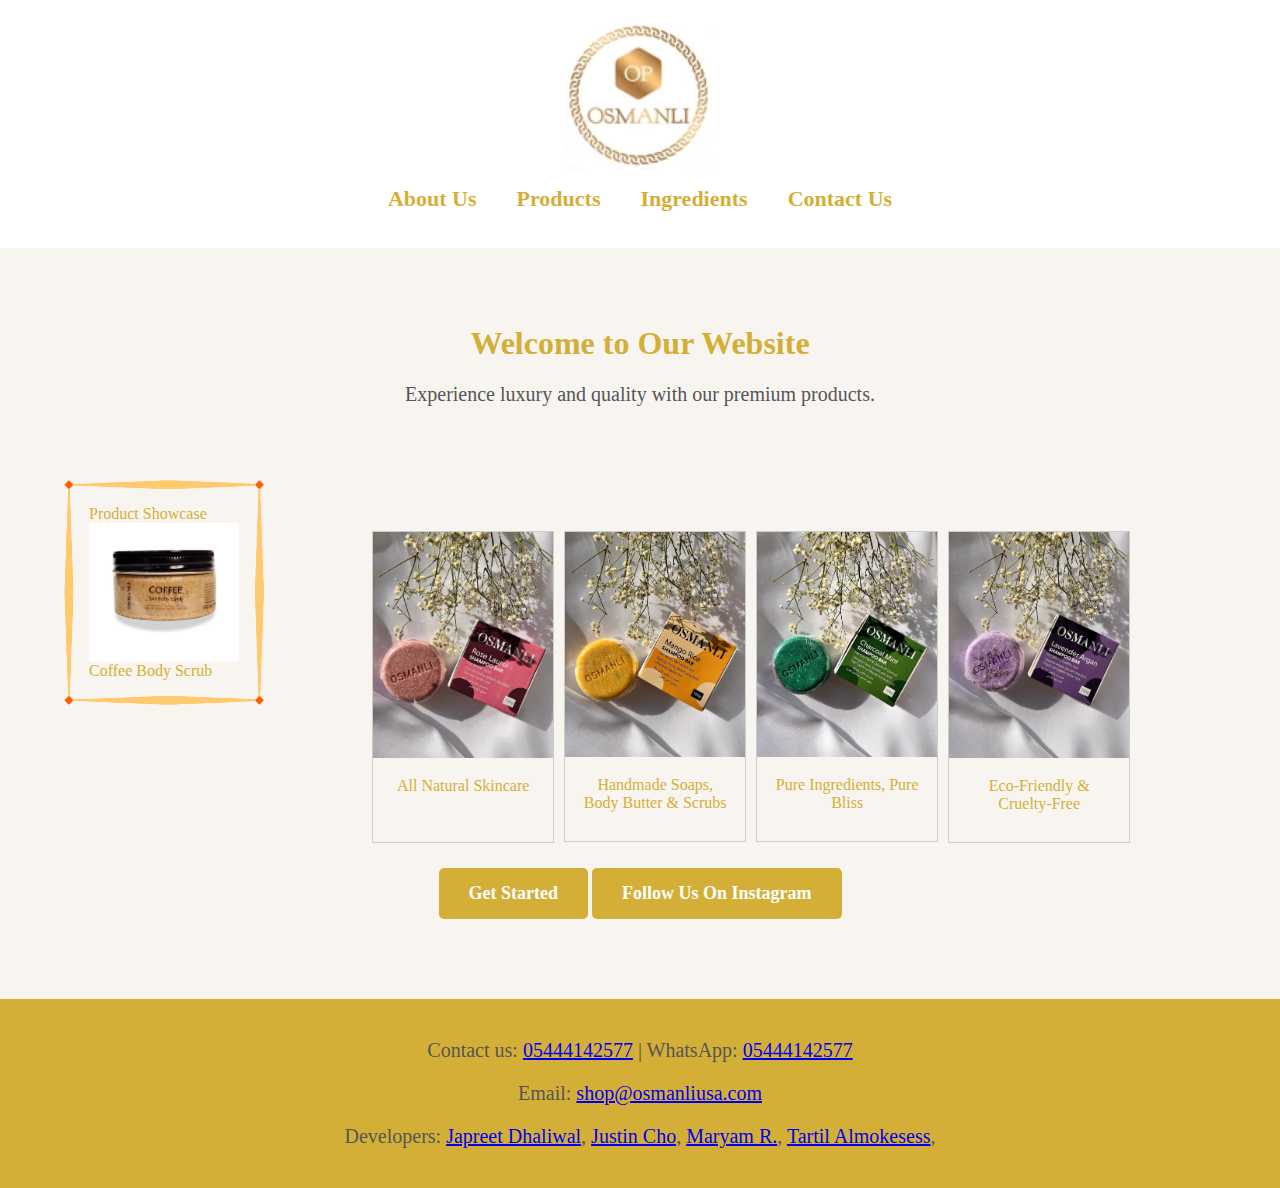
<file: index.html>
<!DOCTYPE html>
<html lang="en">
<head>
    <meta charset="UTF-8">
    <meta name="viewport" content="width=device-width, initial-scale=1.0">
    <title>Client Website</title>
    <script type="text/javascript" src="javascript.js"></script>
    <link rel="stylesheet" href="styles.css">
</head>
<body onload="insert()">
    <header>
        <img src="logo.avif" alt="Gold Logo" class="logo"> 
        <nav>
            <ul>
                <li><a href="about.html">About Us</a></li>
                <li><a href="products.html">Products</a></li>
                <li><a href="ingredients.html">Ingredients</a></li>
                <li><a href="contact.html">Contact Us</a></li>
            </ul>
        </nav>
    </header>

    <section id="home">
        <h1>Welcome to Our Website</h1>
        <p>Experience luxury and quality with our premium products.</p>
    </section>

    <section>
        <div class="gallery">
            <a> 
                <img src="showcase1.png" alt="img1" onclick="location.href = 'products.html';" width="300" height="300">
            </a>
            <div class="desc">All Natural Skincare</div>
        </div>
        <div class="gallery">
            <a> 
                <img src="showcase2.png" alt="img2" onclick="location.href = 'products.html';" width="300" height="300">
            </a>
            <div class="desc">Handmade Soaps, Body Butter & Scrubs</div>
        </div>
        <div class="gallery">
            <a> 
                <img src="showcase3.png" alt="img3" onclick="location.href = 'products.html';" width="300" height="300">
            </a>
            <div class="desc">Pure Ingredients, Pure Bliss</div>
        </div>
        <div class="gallery">
            <a> 
                <img src="showcase4.png" alt="img3" onclick="location.href = 'products.html';" width="300" height="300">
            </a>
            <div class="desc">Eco-Friendly & Cruelty-Free</div>
        </div>
    
        <div class="button-container">
            <a href="products.html" class="get-started-btn">Get Started</a>
            <a href="https://www.instagram.com/osmanli.usa?utm_source=ig_web_button_share_sheet&igsh=ZDNlZDc0MzIxNw==" class="get-started-btn">Follow Us On Instagram</a>
        </div>
    </section>    
    <div id="advertizement">
        <div class="titlerand">Product Showcase</div>
        <img src="showcase1.png" id="randomimg" class="logo">
        <div id="descrand">Pure Ingredients, Pure Bliss</div>
    </div>
    <footer>
        <p>Contact us: <a href="tel:05444142577">05444142577</a> | WhatsApp: <a href="https://wa.me/05444142577">05444142577</a></p>
        <p>Email: <a href="mailto:shop@osmanliusa.com">shop@osmanliusa.com</a></p>
        <p>Developers: 
            <a href="https://www.linkedin.com/in/japreetdhaliwal/" target="_blank">Japreet Dhaliwal</a>, 
            <a href="https://www.linkedin.com/in/justin-cho-aa4a64215?utm_source=share&utm_campaign=share_via&utm_content=profile&utm_medium=android_app" target="_blank">Justin Cho</a>, 
            <a href="https://www.linkedin.com/in/maryam-raaid-6a2540347/" target="_blank">Maryam R.</a>, 
            <a href="https://www.linkedin.com/in/tartil-almokesess/" target="_blank">Tartil Almokesess</a>,
        </p>
    </footer>
</body>
</html>
</file>
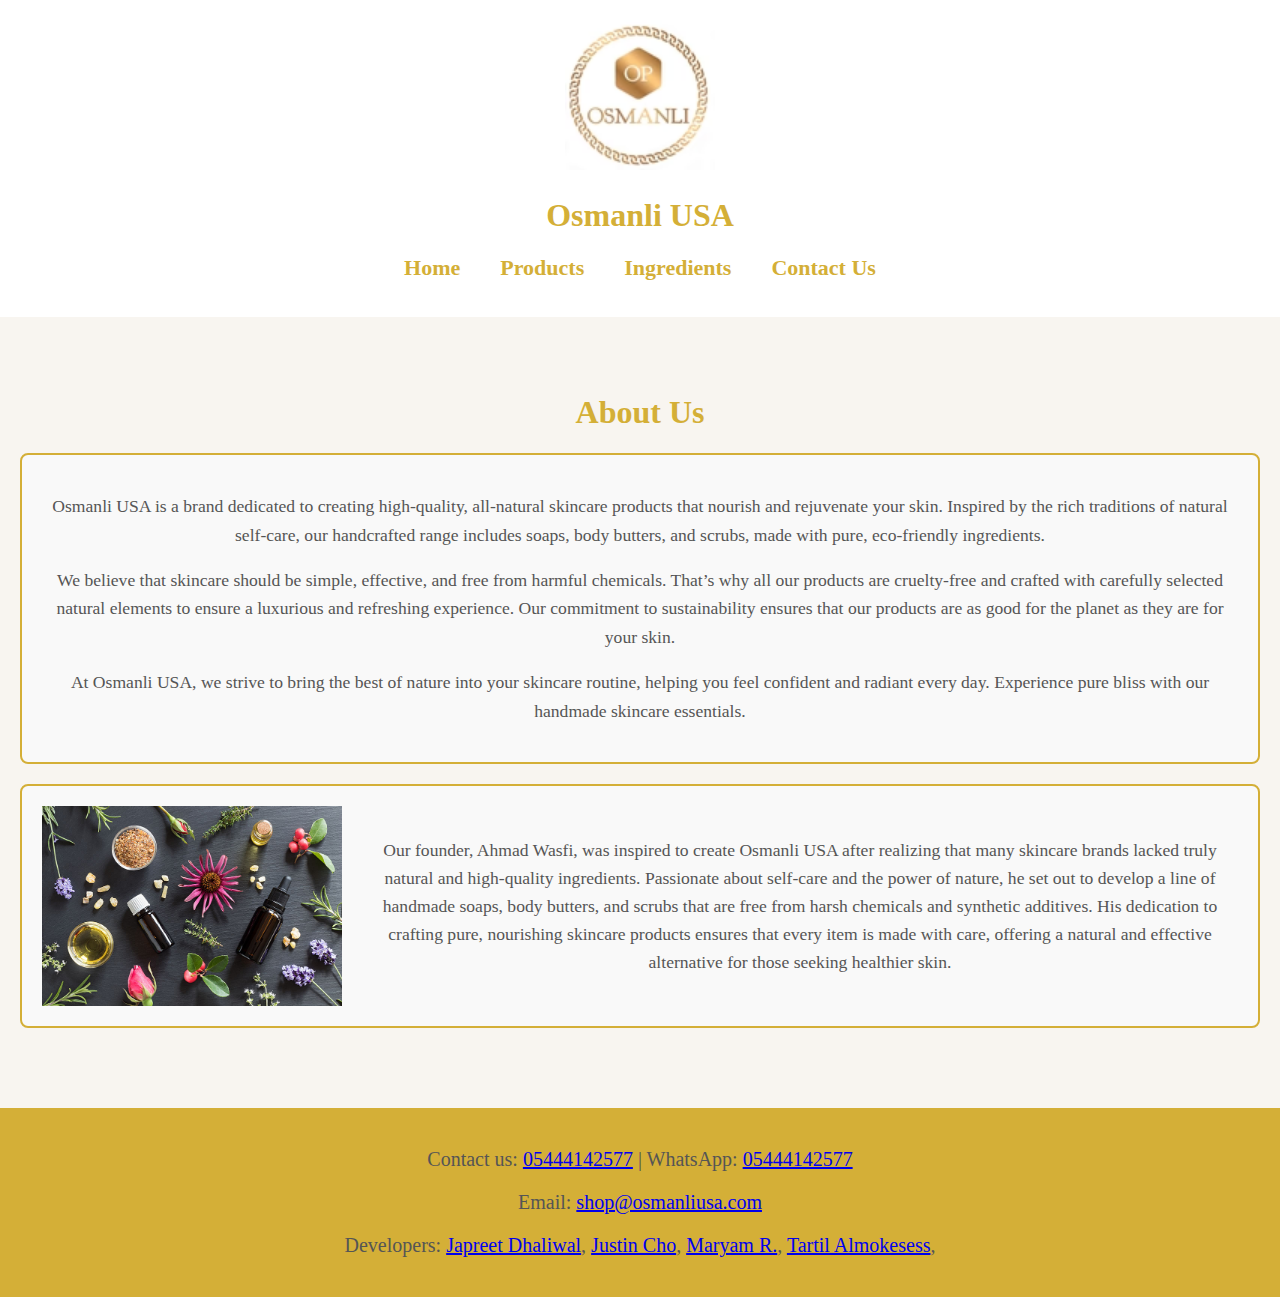
<file: about.html>
<!DOCTYPE html>
<html lang="en">
<head>
    <meta charset="UTF-8">
    <meta name="viewport" content="width=device-width, initial-scale=1.0">
    <title>About Us - Osmanli USA</title>
    <link rel="stylesheet" href="styles.css">
</head>
<body>
    <header>
        <div class="container">
            <div id="branding"> 
                <img src="logo.avif" alt="Gold Logo" class="logo">
                <h1>Osmanli USA</h1>
            </div>
            <nav>
                <ul>
                    <li><a href="index.html">Home</a></li>
                    <li><a href="products.html">Products</a></li>
                    <li><a href="ingredients.html">Ingredients</a></li>
                    <li><a href="contact.html">Contact Us</a></li>
                </ul>
            </nav>
        </div>
    </header>
    
    <section class="main-content container">
        <h1>About Us</h1>
        <div class="about-border">
            <p>Osmanli USA is a brand dedicated to creating high-quality, all-natural skincare products that nourish and rejuvenate your skin. Inspired by the rich traditions of natural self-care, our handcrafted range includes soaps, body butters, and scrubs, made with pure, eco-friendly ingredients.</p>
            <p>We believe that skincare should be simple, effective, and free from harmful chemicals. That’s why all our products are cruelty-free and crafted with carefully selected natural elements to ensure a luxurious and refreshing experience. Our commitment to sustainability ensures that our products are as good for the planet as they are for your skin.</p>
            <p>At Osmanli USA, we strive to bring the best of nature into your skincare routine, helping you feel confident and radiant every day. Experience pure bliss with our handmade skincare essentials.</p>
        </div>
        <div class="about-border">
            <img src="naturalskincare.jpg" alt="Natural Skincare" class="about-image">
            <p>Our founder, Ahmad Wasfi, was inspired to create Osmanli USA after realizing that many skincare brands lacked truly natural and high-quality ingredients. Passionate about self-care and the power of nature, he set out to develop a line of handmade soaps, body butters, and scrubs that are free from harsh chemicals and synthetic additives. His dedication to crafting pure, nourishing skincare products ensures that every item is made with care, offering a natural and effective alternative for those seeking healthier skin.</p>
        </div>
    </section>

    <footer>
        <p>Contact us: <a href="tel:05444142577">05444142577</a> | WhatsApp: <a href="https://wa.me/05444142577">05444142577</a></p>
        <p>Email: <a href="mailto:shop@osmanliusa.com">shop@osmanliusa.com</a></p>
        <p>Developers: 
            <a href="https://www.linkedin.com/in/japreetdhaliwal/" target="_blank">Japreet Dhaliwal</a>, 
            <a href="https://www.linkedin.com/in/justin-cho-aa4a64215?utm_source=share&utm_campaign=share_via&utm_content=profile&utm_medium=android_app" target="_blank">Justin Cho</a>, 
            <a href="https://www.linkedin.com/in/maryam-raaid-6a2540347/" target="_blank">Maryam R.</a>, 
            <a href="https://www.linkedin.com/in/tartil-almokesess/" target="_blank">Tartil Almokesess</a>,
        </p>
    </footer>
</body>
</html>
</file>
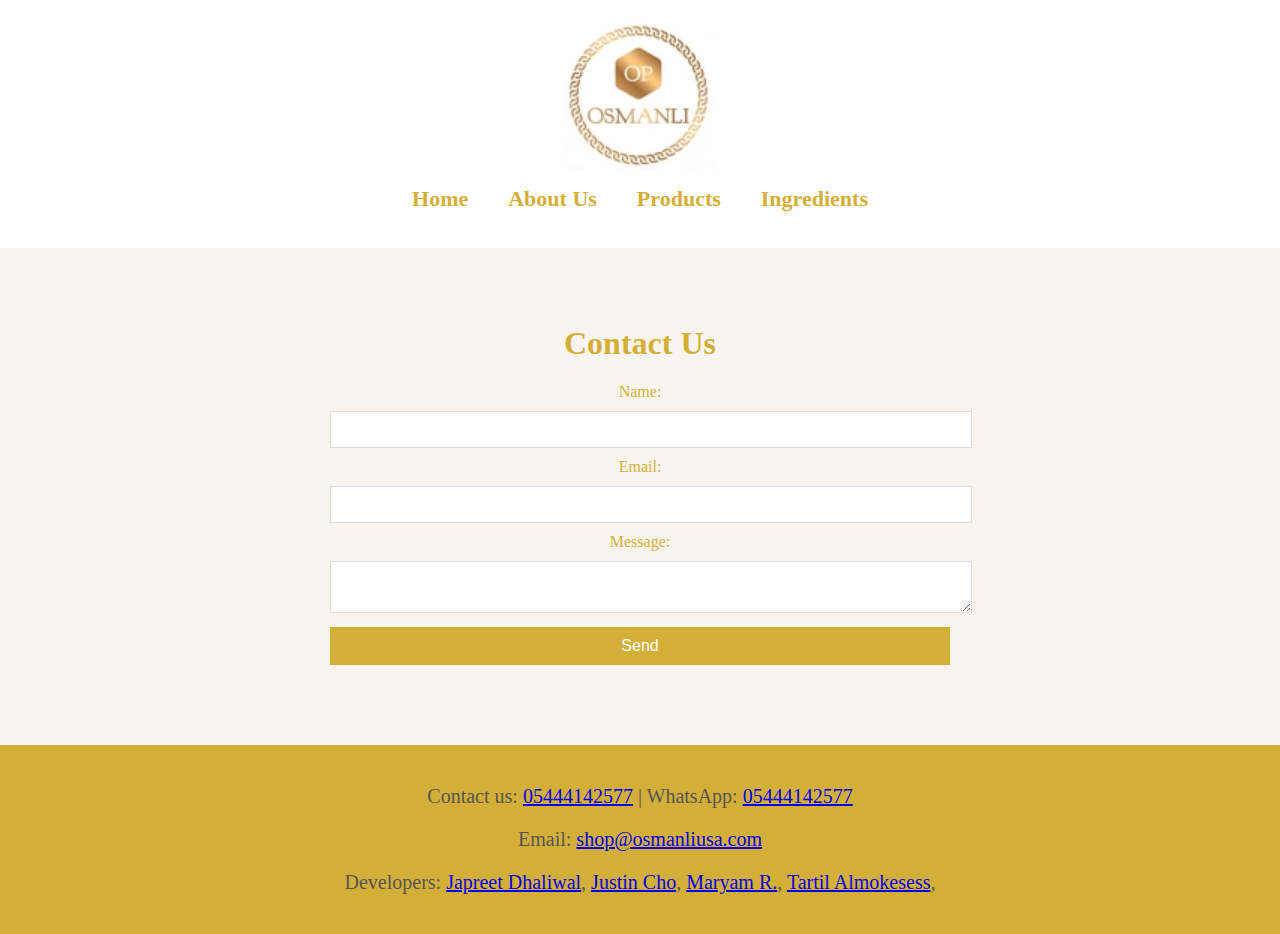
<file: contact.html>
<!DOCTYPE html>
<html lang="en">
<head>
    <meta charset="UTF-8">
    <meta name="viewport" content="width=device-width, initial-scale=1.0">
    <title>Contact</title>
    <link rel="stylesheet" href="styles.css">
</head>
<body>
    <header>
        <img src="logo.avif" alt="Gold Logo" class="logo">
        <nav>
            <ul>
                <li><a href="index.html">Home</a></li>
                <li><a href="about.html">About Us</a></li> 
                <li><a href="products.html">Products</a></li>
                <li><a href="ingredients.html">Ingredients</a></li>
            </ul>
        </nav>
    </header>
    
    <section id="contact">
        <h1>Contact Us</h1>
       <form
          action="https://formspree.io/f/mjkybkrl"
          method="POST">
        <label>
            Name:
            <input type="text" name="name">
      </label>
      <label>
        Email:
        <input type="email" name="email">
      </label>
      <label>
    Message:
    <textarea name="message"></textarea>
  </label>
  <button type="submit">Send</button>
</form>
        <div id="response-message"></div>
    </section>

    <footer>
        <p>Contact us: <a href="tel:05444142577">05444142577</a> | WhatsApp: <a href="https://wa.me/05444142577">05444142577</a></p>
        <p>Email: <a href="mailto:shop@osmanliusa.com">shop@osmanliusa.com</a></p>
        <p>Developers: 
            <a href="https://www.linkedin.com/in/japreetdhaliwal/" target="_blank">Japreet Dhaliwal</a>, 
            <a href="https://www.linkedin.com/in/justin-cho-aa4a64215?utm_source=share&utm_campaign=share_via&utm_content=profile&utm_medium=android_app" target="_blank">Justin Cho</a>, 
            <a href="https://www.linkedin.com/in/maryam-raaid-6a2540347/" target="_blank">Maryam R.</a>, 
            <a href="https://www.linkedin.com/in/tartil-almokesess/" target="_blank">Tartil Almokesess</a>,       
        </p>
    </footer>

</body>
</html>
</file>
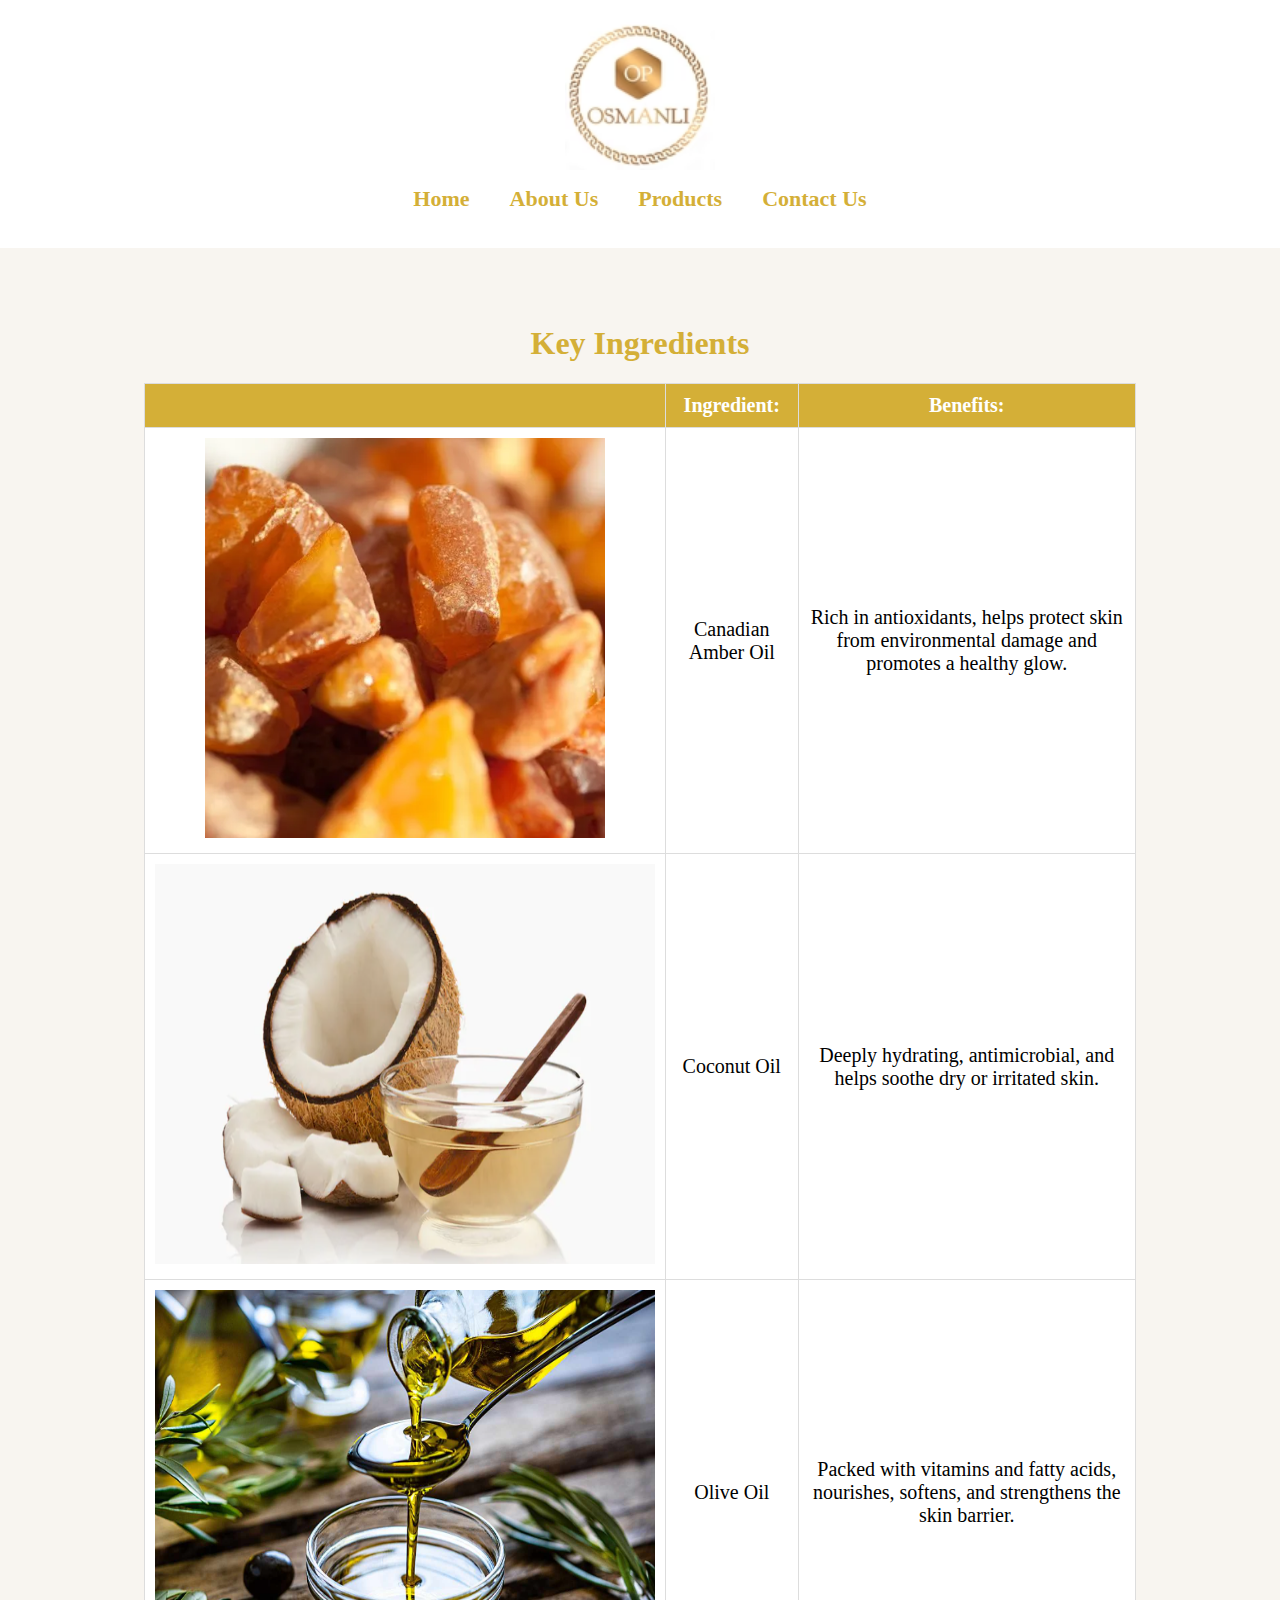
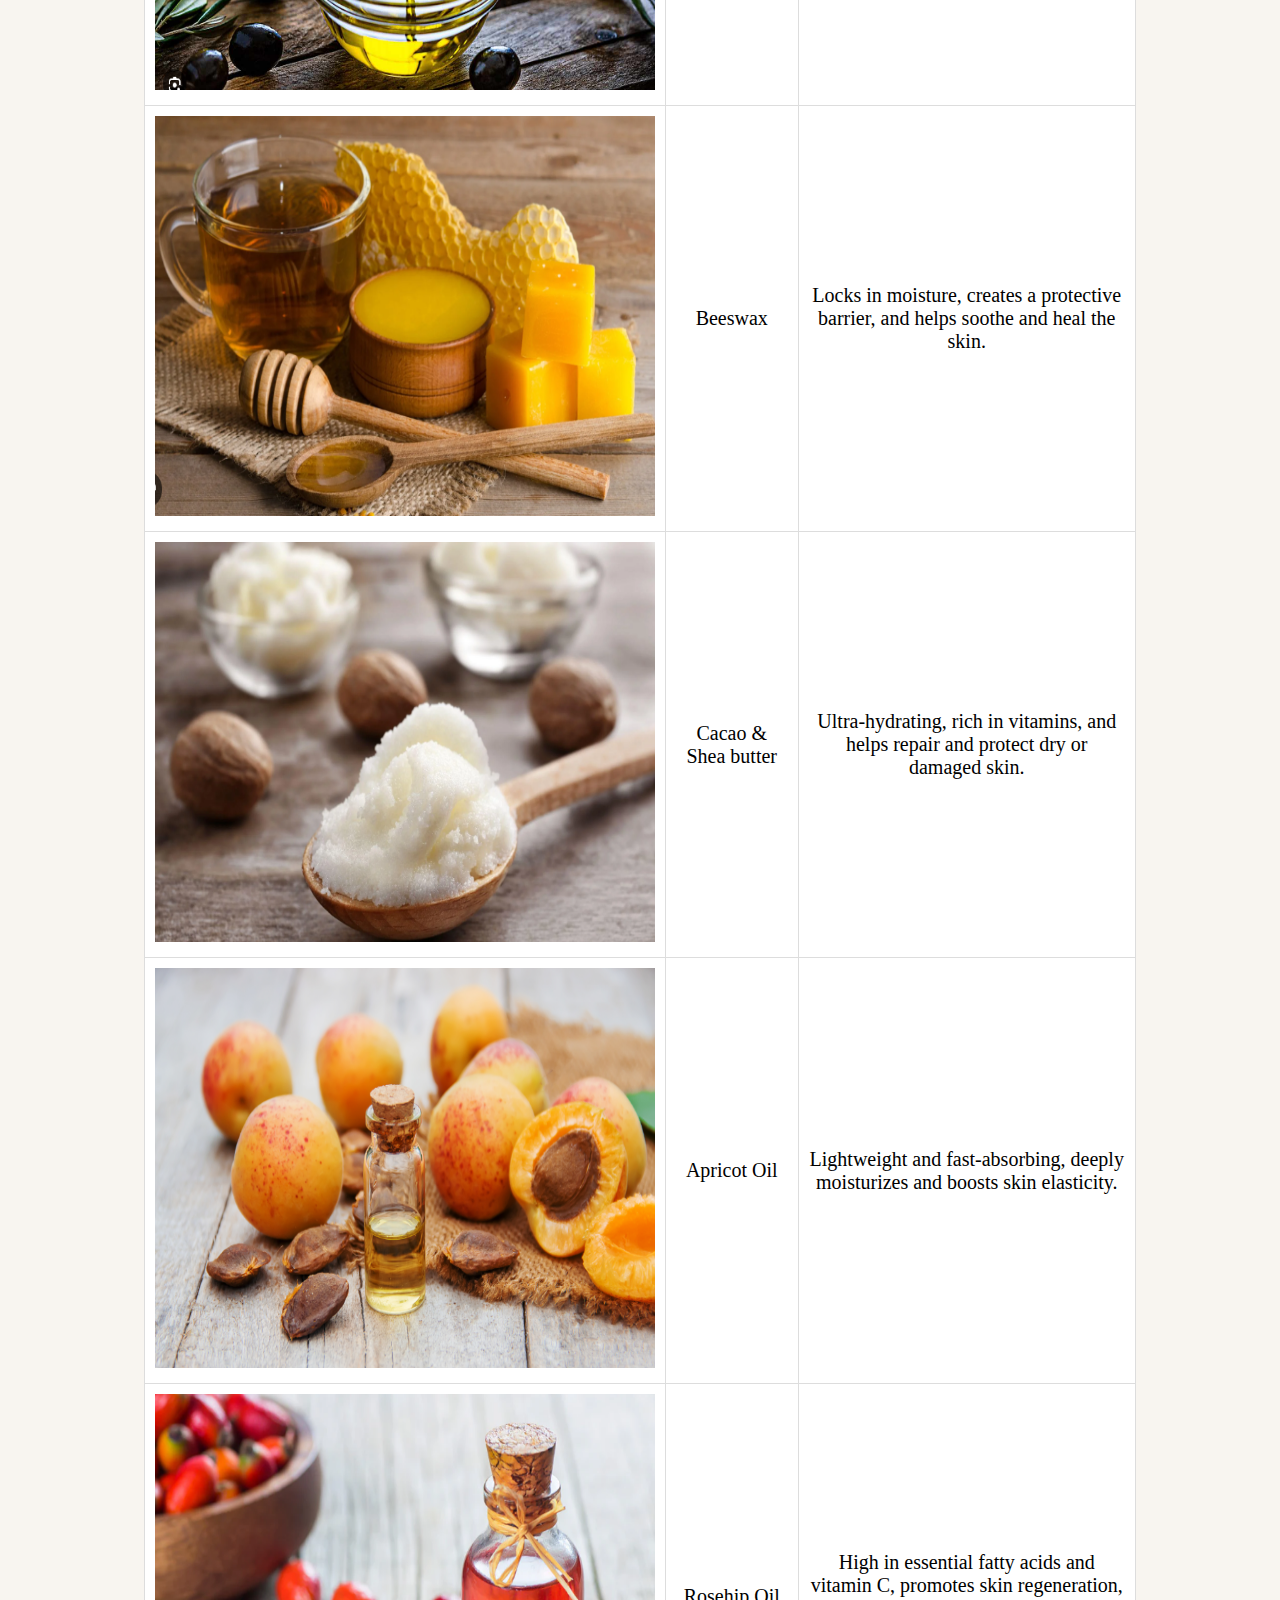
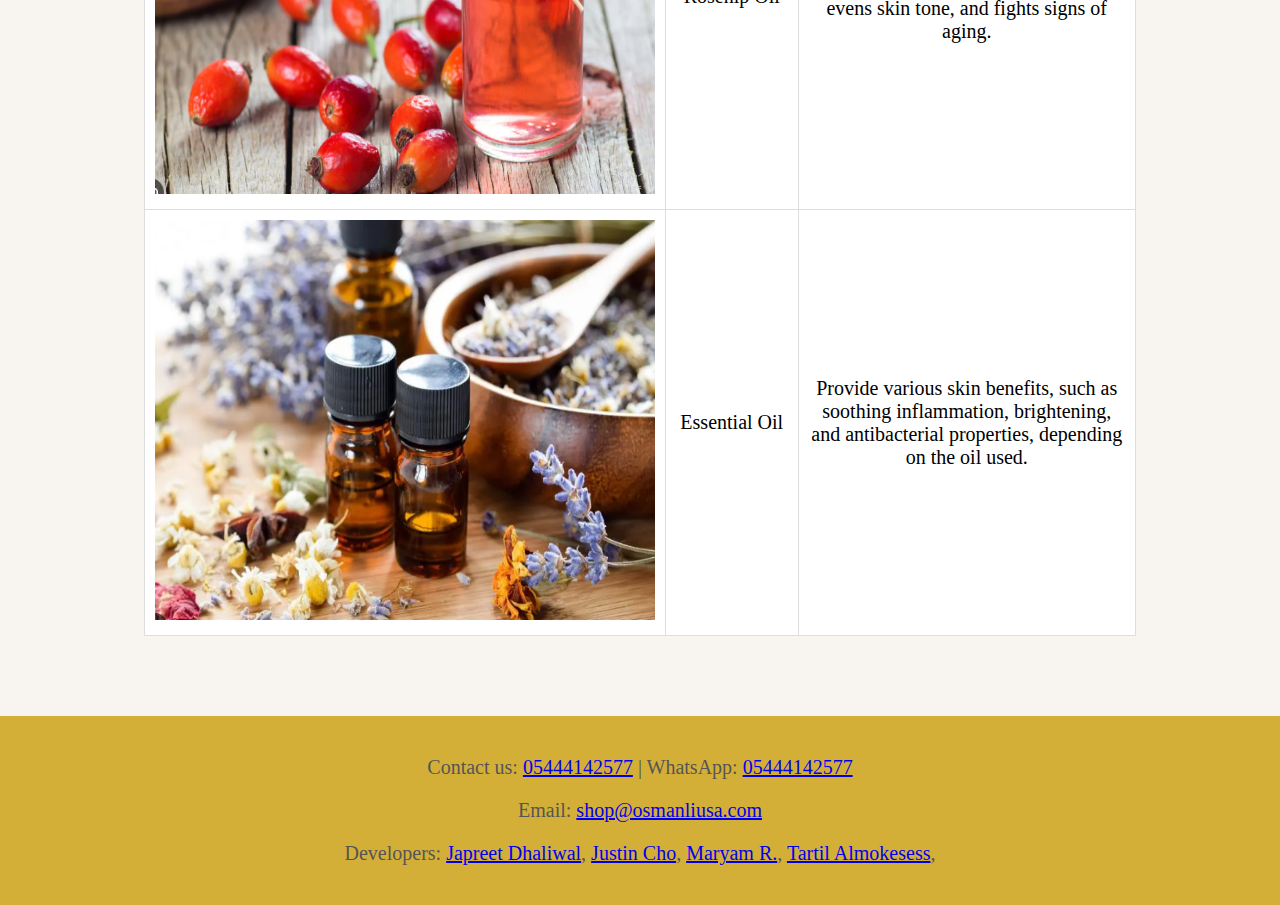
<file: ingredients.html>
<!DOCTYPE html>
<html lang="en">
<head>
    <meta charset="UTF-8">
    <meta name="viewport" content="width=device-width, initial-scale=1.0">
    <title>Ingredients</title>
    <link rel="stylesheet" href="styles.css">
</head>
<body>
    <header>
        <img src="logo.avif" alt="Gold Logo" class="logo">
        <nav>
            <ul>
                <li><a href="index.html">Home</a></li>
                <li><a href="about.html">About Us</a></li>
                <li><a href="products.html">Products</a></li> 
                <li><a href="contact.html">Contact Us</a></li>
            </ul>
        </nav>
    </header>
    
    <section id="ingredients">
        <h1> Key Ingredients</h1>
        <table>
            <caption></caption>
            <tr>
                <th> </th>
                <th>Ingredient:</th>
                <th>Benefits:</th>
            </tr>
            <tr>
                <td><img src="canadianamberoil.png" alt="canadian amber oil" width="400" height="400"></td>
                <td>Canadian Amber Oil</td>
                <td> Rich in antioxidants, helps protect skin from environmental damage and promotes a healthy glow.</td>
            </tr>
            <tr>
                <td><img src="coconutoil.png" alt="coconut oil" width="500" height="400"></td>
                <td>Coconut Oil</td>
                <td>Deeply hydrating, antimicrobial, and helps soothe dry or irritated skin.</td>
            </tr>
            <tr>
                <td><img src="oliveoil.png" alt="olive oil" width="500" height="400"></td>
                <td>Olive Oil</td>
                <td>Packed with vitamins and fatty acids, nourishes, softens, and strengthens the skin barrier.</td>
            </tr>
            <tr>
                <td><img src="beeswax.png" alt="beeswax" width="500" height="400"></td>
                <td>Beeswax</td>
                <td>Locks in moisture, creates a protective barrier, and helps soothe and heal the skin.</td>
            </tr>
            <tr>
                <td><img src="sheabutter.png" alt="shea butter" width="500" height="400"></td>
                <td>Cacao & Shea butter</td>
                <td>Ultra-hydrating, rich in vitamins, and helps repair and protect dry or damaged skin.</td>
            </tr>
            <tr>
                <td><img src="apricotoil.png" alt="apricot oil" width="500" height="400"></td>
                <td>Apricot Oil</td>
                <td>Lightweight and fast-absorbing, deeply moisturizes and boosts skin elasticity.</td>
            </tr>
            <tr>
                <td><img src="rosehipoil.png" alt="rosehip oil" width="500" height="400"></td>
                <td>Rosehip Oil</td>
                <td>High in essential fatty acids and vitamin C, promotes skin regeneration, evens skin tone, and fights signs of aging.</td>
            </tr>
            <tr>
                <td><img src="essentialoils.png" alt="essential oils" width="500" height="400"></td>
                <td>Essential Oil</td>
                <td>Provide various skin benefits, such as soothing inflammation, brightening, and antibacterial properties, depending on the oil used.</td>
            </tr>
        </table>
    </section>

    <footer>
        <p>Contact us: <a href="tel:05444142577">05444142577</a> | WhatsApp: <a href="https://wa.me/05444142577">05444142577</a></p>
        <p>Email: <a href="mailto:shop@osmanliusa.com">shop@osmanliusa.com</a></p>
        <p>Developers: 
            <a href="https://www.linkedin.com/in/japreetdhaliwal/" target="_blank">Japreet Dhaliwal</a>, 
            <a href="https://www.linkedin.com/in/justin-cho-aa4a64215?utm_source=share&utm_campaign=share_via&utm_content=profile&utm_medium=android_app" target="_blank">Justin Cho</a>, 
            <a href="https://www.linkedin.com/in/maryam-raaid-6a2540347/" target="_blank">Maryam R.</a>, 
            <a href="https://www.linkedin.com/in/tartil-almokesess/" target="_blank">Tartil Almokesess</a>,
        </p>
    </footer>
</body>
</html>
</file>
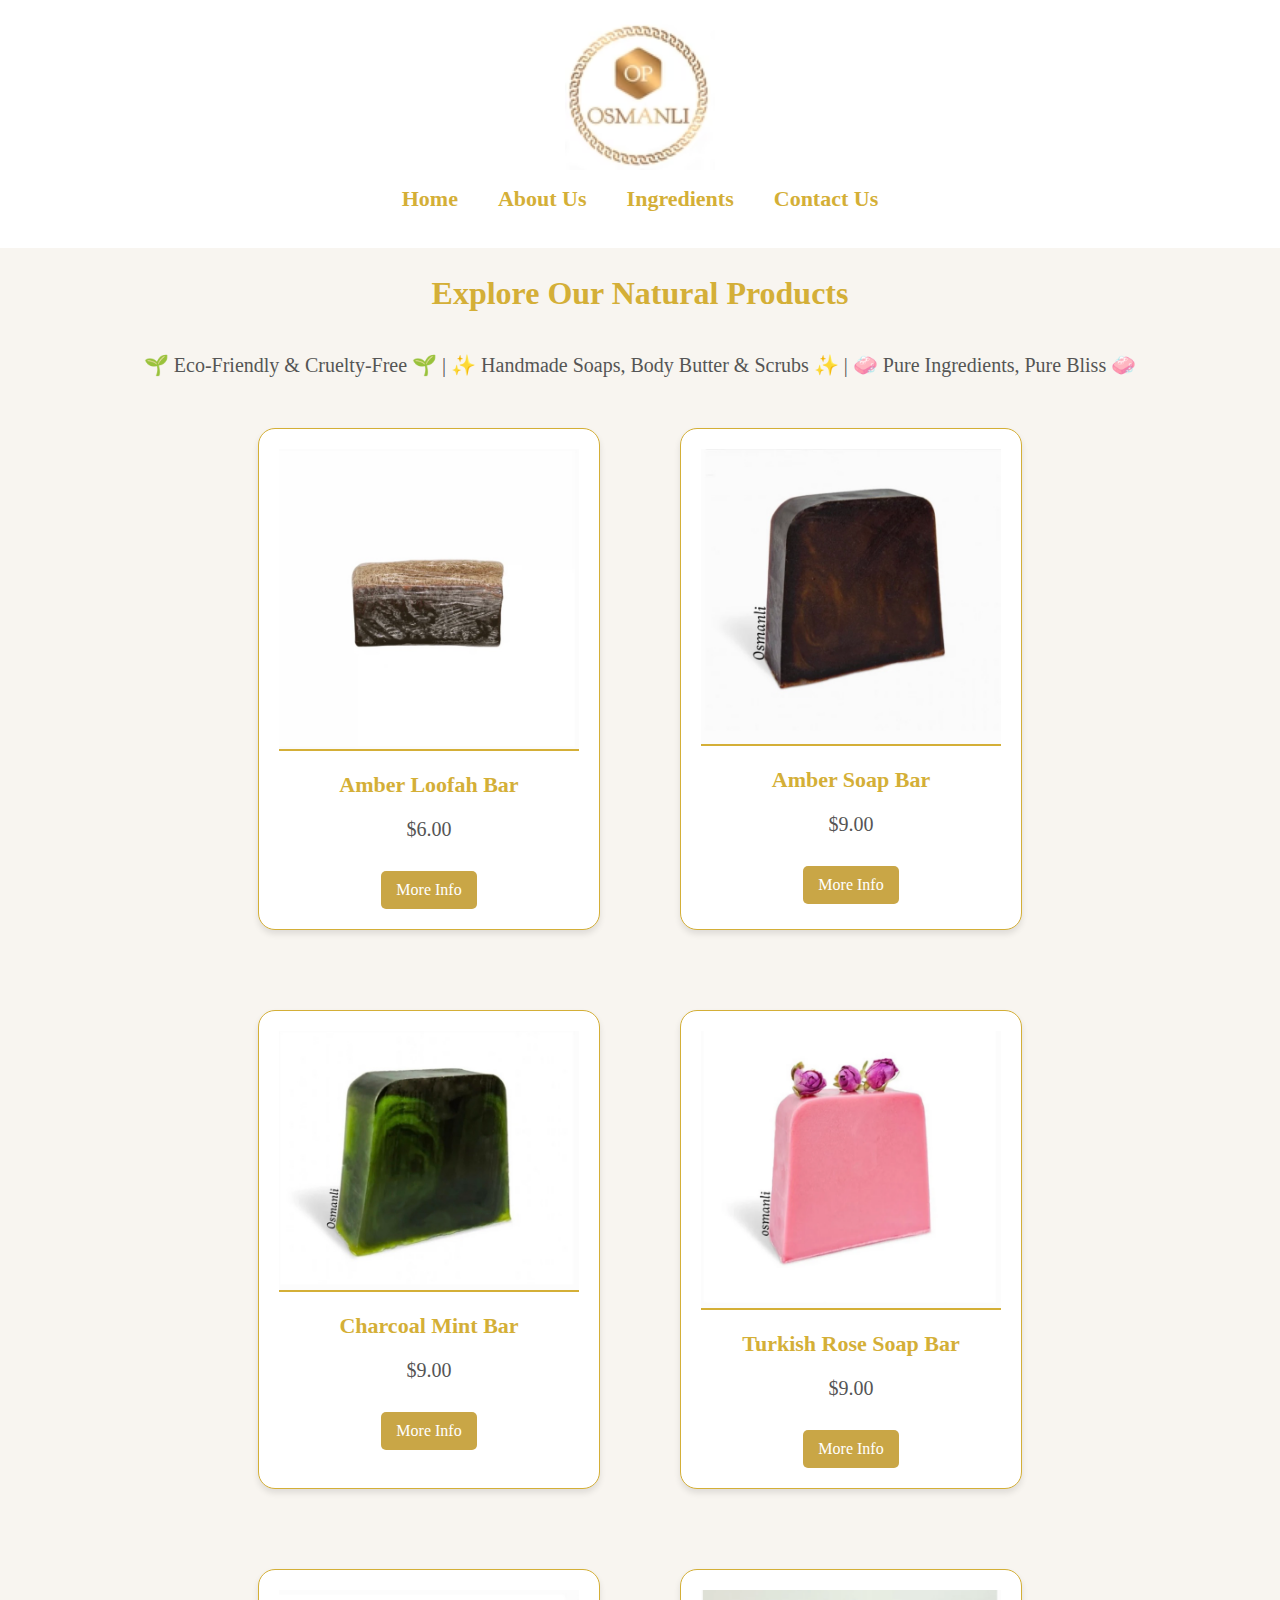
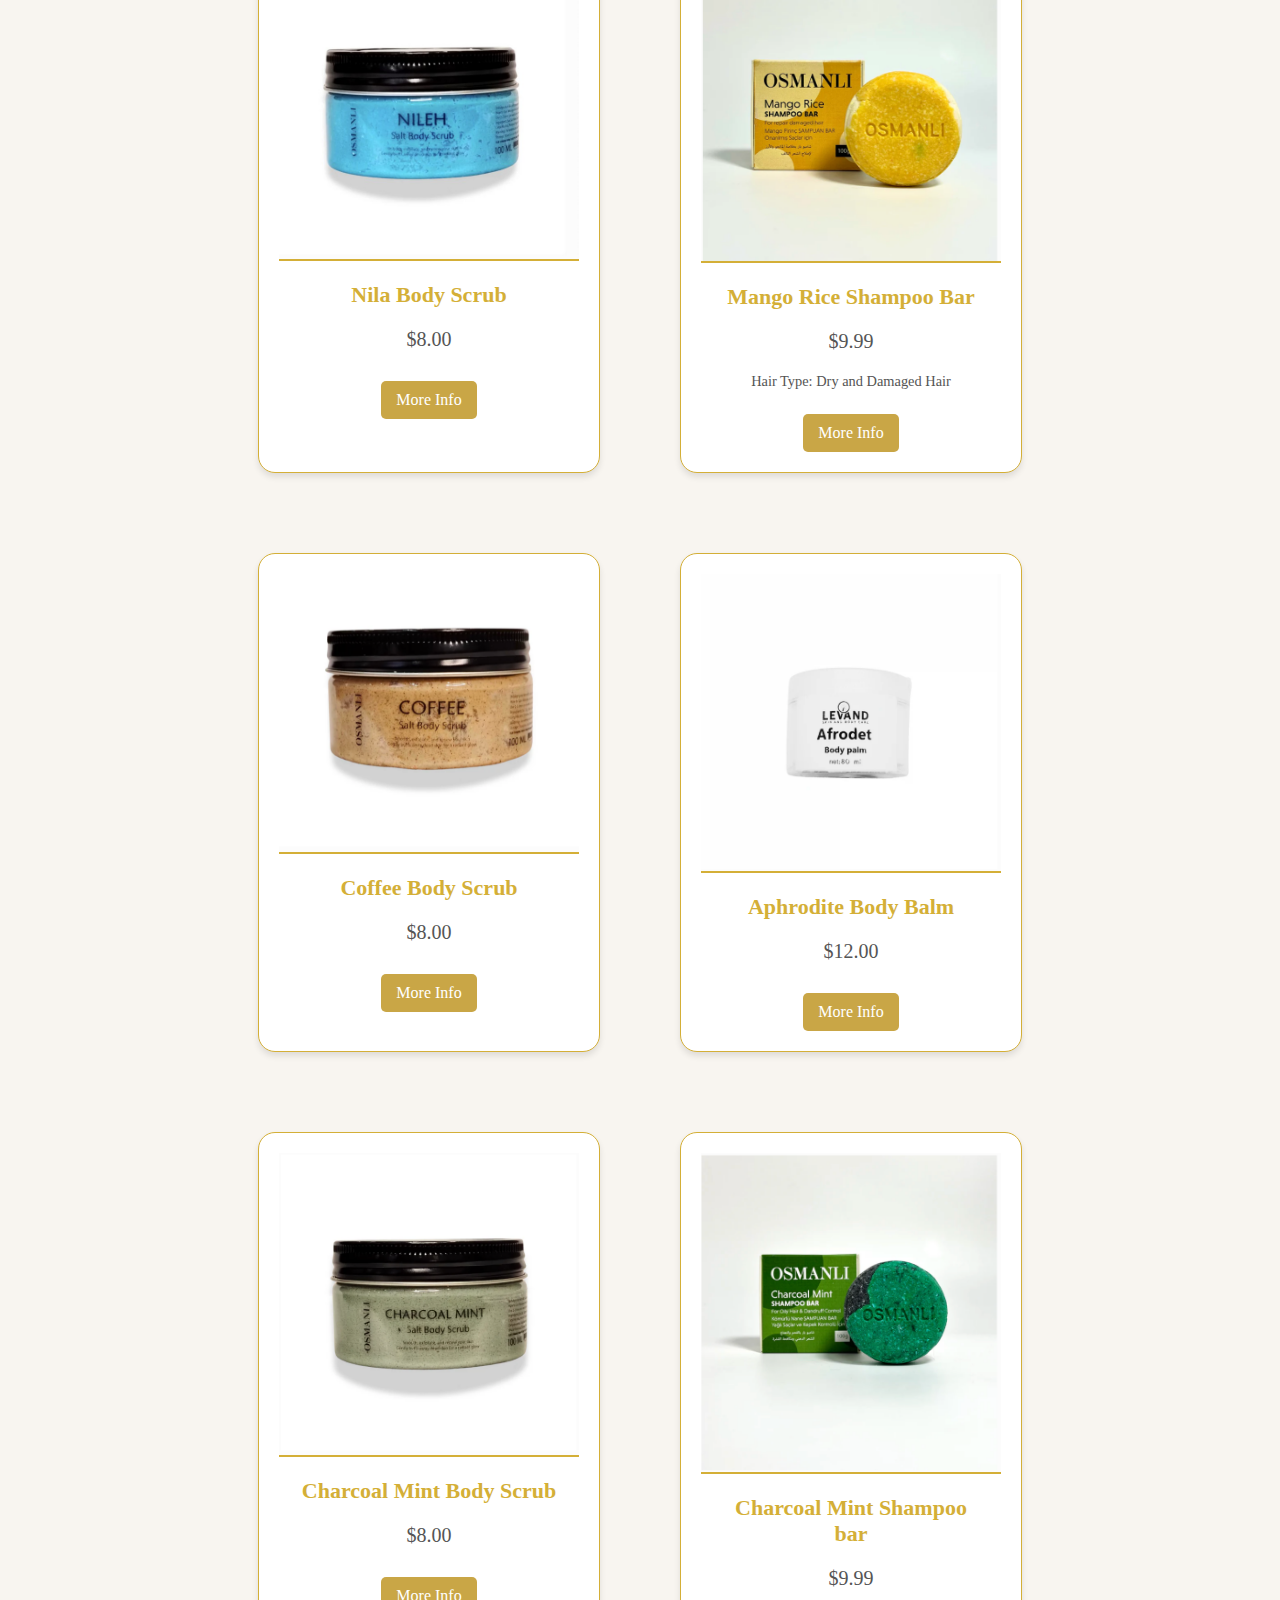
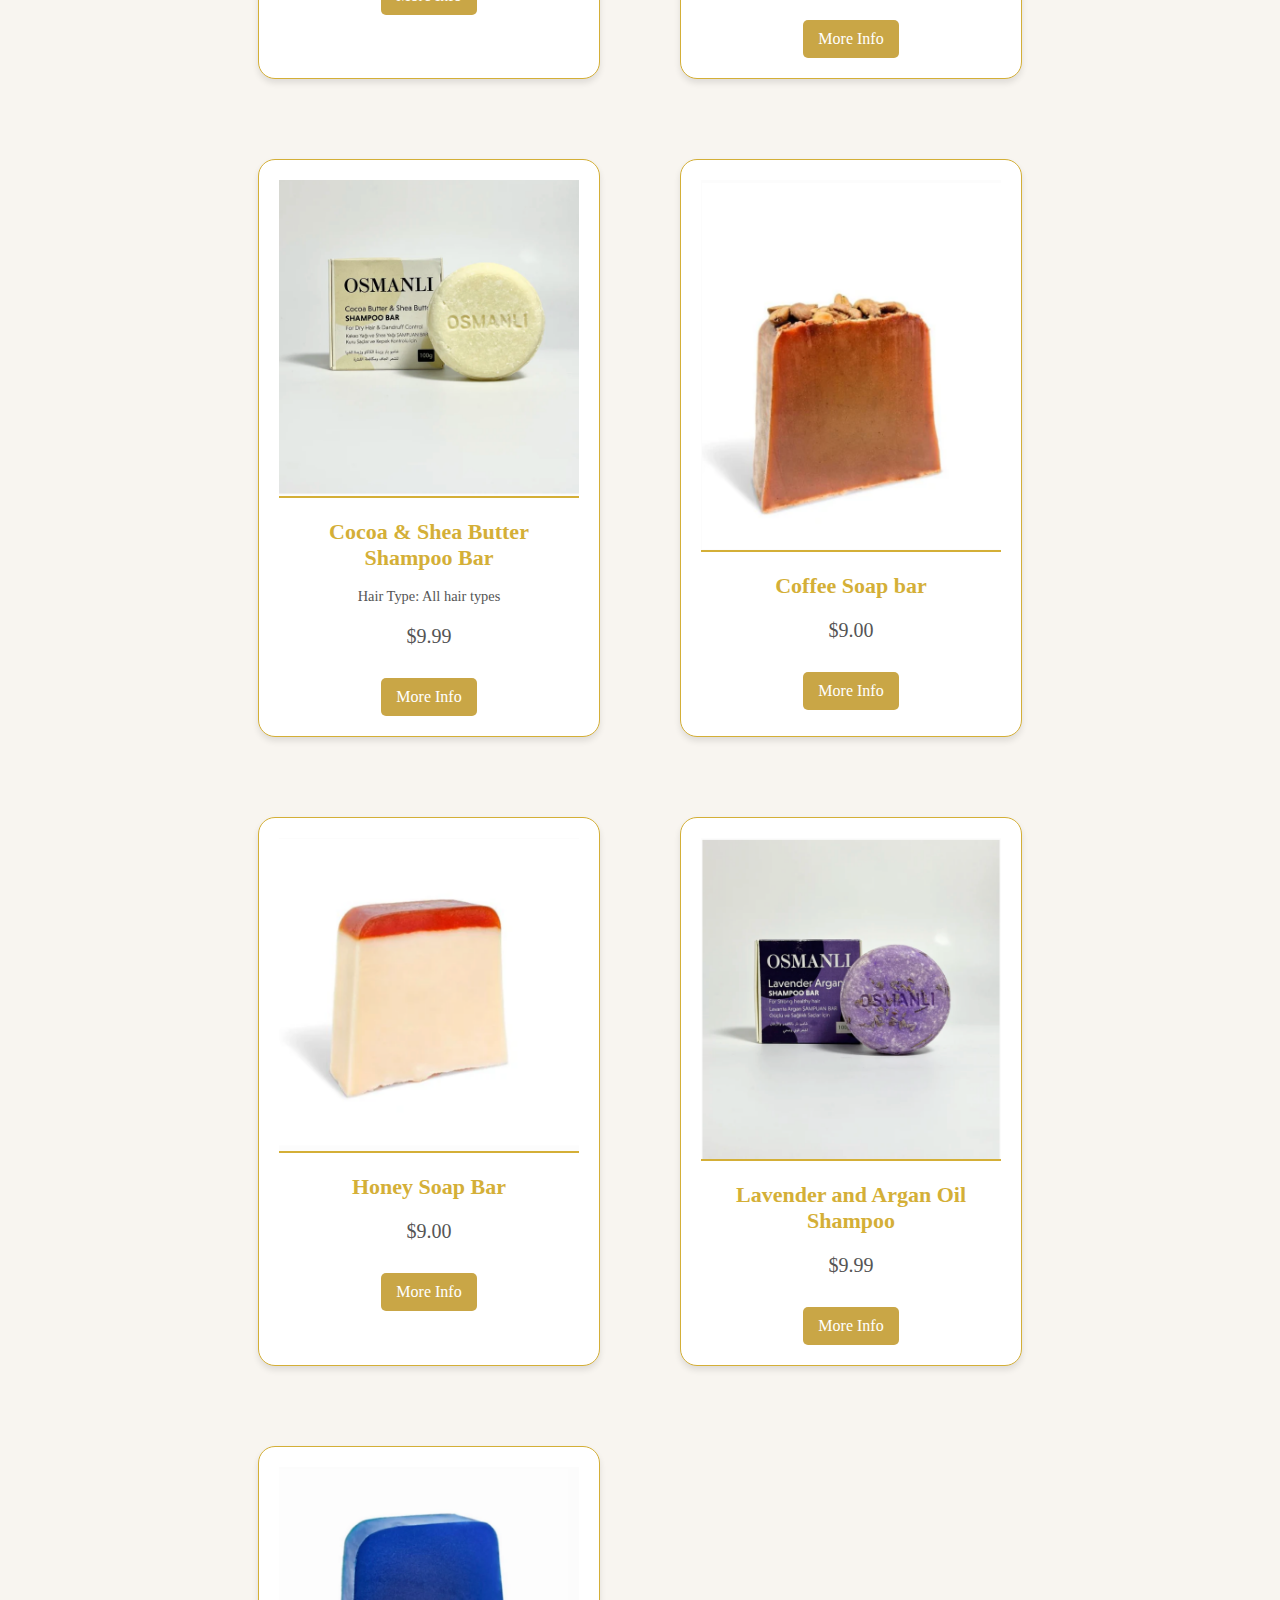
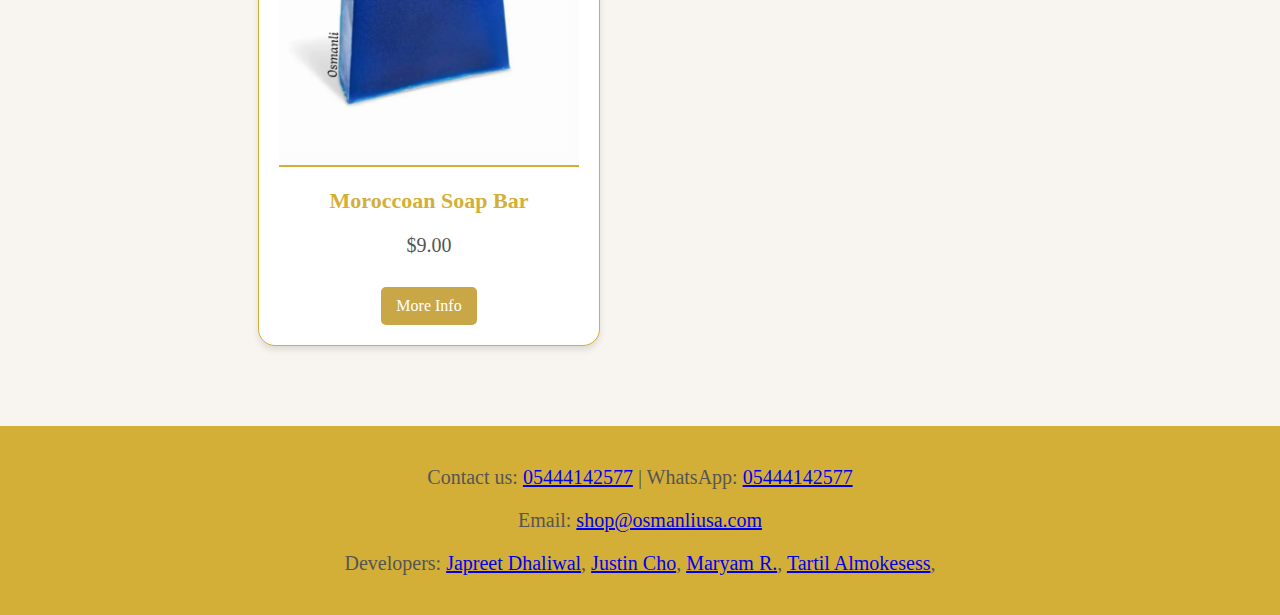
<file: products.html>
<!DOCTYPE html>
<html lang="en">
<head>
    <meta charset="UTF-8">
    <meta name="viewport" content="width=device-width, initial-scale=1.0">
    <title>Products</title>
    <link rel="stylesheet" href="styles.css">
</head>
<body>
    <header>
        <img src="logo.avif" alt="Gold Logo" class="logo">
        <nav>
            <ul>
                <li><a href="index.html">Home</a></li>
                <li><a href="about.html">About Us</a></li>
                <li><a href="ingredients.html">Ingredients</a></li>
                <li><a href="contact.html">Contact Us</a></li>
            </ul>
        </nav>
    </header> 
    

    <div class="title-container">
        <h1>Explore Our Natural Products</h1>
        <p>🌱 Eco-Friendly & Cruelty-Free 🌱 | ✨ Handmade Soaps, Body Butter & Scrubs ✨ | 🧼 Pure Ingredients, Pure Bliss 🧼</p>
      
        
       
    </div>
    <section id="products">
        <div class="main_container">
        <div class="product">
            <img src="Amber.jpeg" alt="Product 1">
            <h2>Amber Loofah Bar</h2>
            <p>$6.00</p>
        <details>
             <summary class="more-info-btn">More Info</summary>
            <p class="gold-text">Enhance your skincare routine with our Amber Loofah Bar. Its exfoliating properties gently remove dead skin cells, leaving your skin cleansed and purified.</p>

            <p><strong>Ingredients:</strong> Canadian amber oil, Coconut oil, Olive oil, Cumin oil, Glycerin, Natural loofah.</p>
             <p><strong class="red-text">Skin Sensitivity:</strong> <span class="red-text">Suitable for all skin types, including sensitive skin. However, if you experience any irritation, discontinue use and consult a dermatologist.</span></p>
            <p><strong class="red-text">Usage Instructions:</strong> <span class="red-text">Wet the bar and gently massage onto your skin in circular motions. Rinse thoroughly and pat dry. Avoid contact with eyes.</span></p>

             <p>Store in a dry place for maximum use!</p>

        </details>
        
        </div>
        <div class="product">
            <img src="SoapBar.jpeg" alt="Product 2">
            <h2>Amber Soap Bar</h2>
            <p>$9.00</p>
            <details>
                <summary class="more-info-btn">More Info</summary>
                <p class="gold-text">Indulge in long-lasting freshness with our Amber Soap Bar. Experience the purifying and calming properties of amber oil while the gentle formula cleanses your skin. The sweet and warm scent will accompany you throughout the day, leaving you feeling refreshed and rejuvenated.</p>

                <p><strong>Ingredients:</strong> Canadian amber oil, Coconut oil, Olive oil, Cumin oil, and Glycerin.</p>

                <p>Store in a dry place for maximum use!</p>
            </details>
        </div>
        <div class="product">
            <img src="charcoal.jpeg" alt="Product 3">
            <h2>Charcoal Mint Bar</h2>
            <p>$9.00</p>
            <details>
                <summary class="more-info-btn">More Info</summary>
                <p class="gold-text">This Charcoal Mint Bar offers a powerful combination of activated charcoal and natural peppermint oil for a deep cleanse and skin renewal. Effectively cleaning pores and eliminating blackheads, it also reduces shine by removing excess oil while providing anti-inflammatory benefits. See a noticeable difference with this powerful cleanser.</p>

                <p><strong>Ingredients:</strong>Coconut oil, Olive oil, Cumin oil, Glycerin, Natural peppermint oil, Charcoal powder.</p>
                 <p><strong class="red-text">Skin Sensitivity:</strong> <span class="red-text">Ideal for oily and acne-prone skin. May be too drying for very dry or sensitive skin. Patch test before use.</span></p>

        <p><strong class="red-text">Usage Instructions:</strong> <span class="red-text">Use 2-3 times a week for best results. Apply to wet skin, lather, and rinse thoroughly. Follow with a moisturizer.</span></p>

                <p>Best stored in a dry place for prolonged use.</p>
        </details>
        </div>
        <div class="product">
            <img src="turkishrose.jpeg" alt="product 4">
            <h2>Turkish Rose Soap Bar</h2>
                <p>$9.00</p>
                <details>
                    <summary class="more-info-btn">More Info</summary>
                    <p class="gold-text"> Enjoy our Turkish Rose Soap Bar's luxurious cleansing and smoothing experience. Infused with natural rose oil, rose water, and sweet almond oil, this 100% vegan soap provides pampering and protection from signs of aging, leaving your skin feeling</p>


                    <p><strong>Ingredients:</strong> Natural rose oil, Rosewater, Sweet almond oil, Coconut oil, Olive oil, Cumin oil, Glycerin.</p>
                     <p><strong class="red-text">Skin Sensitivity:</strong> <span class="red-text">Suitable for all skin types, including sensitive skin. The gentle formula is perfect for daily use.</span></p>

        <p><strong class="red-text">Usage Instructions:</strong> <span class="red-text">Lather the bar in your hands or on a washcloth and apply to your skin. Rinse thoroughly and pat dry. Avoid contact with eyes.</span></p>

                     <p>Store in a dry place for maximum use!</p>
                </details>
            </div>


        <div class="product">
            <img src="nilasc.jpeg" alt="Product 5">
            <h2>Nila Body Scrub</h2>
                <p>$8.00</p>
                <details>
                    <summary class="more-info-btn">More Info</summary>
                    <p class="gold-text">Experience smooth, radiant and evenly toned skin with Nila Body Scrub. This expertly formulated scrub reduces hyperpigmentation while exfoliating and brightening your skin. With its amazing aroma, this scrub provides a luxurious spa-like experience in the comfort of your own home.</p>

                    <p><strong>Ingredients:</strong> Sea salt, Water, Glycerin, Almond oil, Glyceryl stearate, PEG-100 stearate, Stearic acid, Cetyl alcohol, Moroccan nila powder, Perfume (fragrance), Phenoxyethenol, Benzoic acid, Dehydroacetic acid.</p>
                    <p><strong class="red-text">Skin Sensitivity:</strong> <span class="red-text">Suitable for most skin types. Avoid using on broken or irritated skin. If you have sensitive skin, test on a small area first.</span></p>

        <p><strong class="red-text">Usage Instructions:</strong> <span class="red-text">Apply to damp skin and gently massage in circular motions. Rinse thoroughly and follow with a moisturizer. Use 2-3 times a week for best results.</span></p>
                </details>

                
            </div>

         <div class="product">
            <img src="mangorice.jpeg" alt="Product 6">
            <h2>Mango Rice Shampoo Bar</h2>      
                <p>$9.99</p>
                 <p class="hair-type">Hair Type: Dry and Damaged Hair</p>
                <details>
                    <summary class="more-info-btn">More Info</summary>
                        <p class="gold-text">The Restorative Mango & Rice Solid Shampoo Bar offers deep cleansing and nourishing care for your hair. Enriched with mango oil and rice powder, its formula both nourishes and restores the natural shine of your hair.</p>

                    <p><strong>Ingredients:</strong> Sodium cocoyl isethionate, Sodium coco-sulfate, Cocamidopropyl betaine, Mango oil, Perfume, Sodium alginate, Corn starch, Rice powder, Citric acid, Phenoxyethanol, Benzoic acid, Dehydroacetic acid, D-panthenol, Tocopherol acetate.</p>
                    <p><strong class="red-text">Skin Sensitivity:</strong> <span class="red-text">Suitable sensitive skin. However, if you experience any irritation, discontinue use and consult a dermatologist.</span></p>
                </details>
                </div>


        <div class="product">
            <img src="coffee.jpeg" alt="Product 7">
            <h2>Coffee Body Scrub</h2>
                <p>$8.00</p>
                <details>
                    <summary class="more-info-btn">More Info</summary>
                        <p class="gold-text">Transform your skin with our Coffee Body Scrub. Our unique formula buffs away dead skin cells, revealing a radiant glow and helping to remove cellulite. Experience the benefits of exfoliation for smoother, healthier-looking skin.</p>

                    <p><strong>Ingredients:</strong> Sea Salt, Water, Glycerin, Almond oil, Glyceryl Stearate, PEG-100 Stearate, Stearic Acid, Cetyl Alcohol, Perfume (Fragrance), Ground Coffee, Phenoxyethenol, Benzoic Acid, Dehydroacetic Acid.</p>
                    <p><strong class="red-text">Skin Sensitivity:</strong> <span class="red-text">Suitable for all skin types. However, if you have very sensitive skin, use with caution and avoid over-exfoliating.</span></p>

        <p><strong class="red-text">Usage Instructions:</strong> <span class="red-text">Apply to damp skin and massage gently in circular motions. Rinse thoroughly and follow with a moisturizer. Use 2-3 times a week for best results.</span></p>
                </details>
        </div>

         <div class="product">
            <img src="balm.jpeg" alt="Product 8">
            <h2>Aphrodite Body Balm</h2>
                <p>$12.00</p>
                <details>
                    <summary class="more-info-btn">More Info</summary>
                        <p class="gold-text">Effortlessly enhance your skin with the luxurious Aphrodite Body Balm. Our expertly crafted formula boasts an alluring scent and aphrodisiac properties, while providing long lasting hydration and a smooth application. Let your skin radiate with irresistible charm.</p>

                    <p><strong>Ingredients:</strong> Beeswax, Cocoa butter, Shea butter, Coconut oil, Rose hip seed oil, Grape seed oil, Apricot oil, Sesame oil, Jojoba oil, Hazelnut oil, Almond oil, Olive oil, Avocado oil, Sunflower seed oil, Perfume.</p>
                </details>
            </div>

        <div class="product">
            <img src="mintscrub.jpeg" alt="Product 9">
            <h2>Charcoal Mint Body Scrub</h2>
                <p>$8.00</p>
                <details>
                    <summary class="more-info-btn">More Info</summary>
                        <p class="gold-text">This refreshing Body Scrub combines cooling and purifying properties with an effective exfoliant for a deep cleanse. Infused with a minty freshness, it leaves your skin feeling fresh and invigorated. Gentle yet effective, it's the perfect addition to your skincare routine.</p>

                    <p><strong>Ingredients:</strong> Sea salt, Water, Glycerin, Almond oil, Glyceryl Stearate, PEG-100 stearate, Stearic acid, Cetyl alcohol, Mint oil, Perfume (fragrance), Charcoal powder, Phenoxyethenol, Benzoic acid, Dehydroacetic acid.</p>
                </details>
        </div>

         <div class="product">
            <img src="mintshamp.jpeg" alt="Product 10">
            <h2>Charcoal Mint Shampoo bar</h2>
                <p>$9.99</p>
                <details>
                    <summary class="more-info-btn">More Info</summary>
                        <p class="gold-text">The Purifying and Balancing Charcoal & Mint Solid Shampoo is specially formulated for oily hair and dandruff-prone scalps. This solid shampoo deeply cleanses your hair while helping to naturally balance it. The charcoal powder in the formula purifies your scalp, while mint oil and tea tree oil invigorate and leave a refreshing sensation.</p>

                    <p><strong>Ingredients:</strong>  Sodium cocoyl isethionate, Sodium coco sulfate, Cocamidopropyl Betaine, Jojoba oil, Sodium alginate, Corn starch, Charcoal powder, Citric acid, Mint oil, Tea tree oil, Perfume, Phenoxyethanol, Benzoic Acid, Dehydroacetic Acid, D-panthenol, Tocopherol acetate.</p>
                </details>
            </div>
         <div class="product">
                <img src="sheabut.jpeg" alt="Product 11">
                <h2>Cocoa & Shea Butter Shampoo Bar</h2>
                 <p class="hair-type">Hair Type: All hair types</p>
                <p>$9.99</p>
                    <details>
                        <summary class="more-info-btn">More Info</summary>
                        <p class="gold-text">Meet our 2-in-1 solid shampoo that cleanses while moisturizing and softening your hair. The combination of shea butter, coconut oil, and cocoa butter provides the moisture and protection your hair needs while offering gentle care.</p>
                        <p><strong>Ingredients:</strong>  Sodium cocoyl isethionate, Sodium coco sulfate, Cocamidopropyl betaine, Perfume, Sodium alginate, Corn starch, Cetyl stearyl alcohol, Behentrimonium methosulfate, Cetyl alcohol, Butylene glycol, Coconut, Citric acid, Phenoxyethanol, Benzoic acid, Dehydroacetic acid, D-panthenol, Shea butter, Cocoa butter, Tocopherol acetate.</p>
                    </details>
                </div>

           
         <div class="product">
            <img src="coffeesoap.jpeg" alt="Product 13">
            <h2>Coffee Soap bar</h2>
                <p>$9.00</p>
                <details>
                    <summary class="more-info-btn">More Info</summary>
                        <p class="gold-text">Made with natural exfoliants and powerful ingredients, our Coffee Soap Bar offers numerous skin benefits. It reduces cellulite, treats acne and scarring, prevents sun damage, and fights aging. It also invigorates the skin, calms inflammation, and reduces dark circles for a rejuvenated and refreshed look. Experience the power of caffeine in your daily skincare routine with our Coffee Soap Bar.</p>

                    <p>Store in a dry place for maximum use!</p>
                </details>
            </div>

        <div class="product">
            <img src="honeybar.jpeg" alt="Product 14">
            <h2>Honey Soap Bar</h2>
                <p>$9.00</p>
                <details>
                    <summary class="more-info-btn">More Info</summary>
                        <p class="gold-text">This Honey Soap Bar is a must-have for anyone looking to improve their skincare routine. Formulated with powerful anti-inflammatory properties, it fights acne and prevents wrinkles, while keeping your skin moisturized and youthful. Not to mention, the delicious scent and feel make it a treat for your senses. Try it now for glowing, healthy skin.</p>

                     <p>Store in a dry place for maximum use!</p>
                </details>
                
            </div>
        <div class="product">
            <img src="arganbar.jpeg" alt="Product 15">
            <h2>Lavender and Argan Oil Shampoo</h2>
                <p>$9.99</p>
                <details>
                    <summary class="more-info-btn">More Info</summary>
                        <p class="gold-text">Lavender & Argan Oil Solid Shampoo gently cleanses and naturally nourishes your hair. This solid shampoo contains carefully selected ingredients to revitalize and protect your hair. Lavender oil and argan oil add softness to your hair and leave a pleasant scent.</p>

                    <p><strong>Ingredients:</strong>Sodium cocoyl isethionate, Sodium coco sulfate, Cocamidopropyl betaine, Argan oil, Lavender oil, Rosemary oil, Perfume, Sodium alginate, Corn starch, Citric acid, Phenoxyethanol, Benzoic acid, Dehydroacetic acid, D-panthenol, Lavender buds, Tocopherol acetate.</p>

                    <p>Do not leave the product in water and store it away from direct sunlight. For external use only.</p>
                </details>
            </div>
        <div class="product">
            <img src="moroccoan.jpeg" alt="Product 16">
            <h2>Moroccoan Soap Bar</h2>
                <p>$9.00</p>
                <details>
                    <summary class="more-info-btn">More Info</summary>
                        <p class="gold-text">Experience a fresh glow and smooth, velvety soft skin with our Moroccan Blue Nila Soap Bar. Our expertly crafted formula effectively removes sun damage, blackheads, and impurities while brightening and whitening skin. Say goodbye to excessive oil and uneven tone, and hello to a flawless complexion.</p>
                </details>
            </div>
    

    </section>
    <footer>
        <p>Contact us: <a href="tel:05444142577">05444142577</a> | WhatsApp: <a href="https://wa.me/05444142577">05444142577</a></p>
        <p>Email: <a href="mailto:shop@osmanliusa.com">shop@osmanliusa.com</a></p>
        <p>Developers: 
            <a href="https://www.linkedin.com/in/japreetdhaliwal/" target="_blank">Japreet Dhaliwal</a>, 
            <a href="https://www.linkedin.com/in/justin-cho-aa4a64215?utm_source=share&utm_campaign=share_via&utm_content=profile&utm_medium=android_app" target="_blank">Justin Cho</a>, 
            <a href="https://www.linkedin.com/in/maryam-raaid-6a2540347/" target="_blank">Maryam R.</a>, 
            <a href="https://www.linkedin.com/in/tartil-almokesess/" target="_blank">Tartil Almokesess</a>,
        </p>
    </footer>

</body>
</html>
</file>
<file: styles.css>
/* General Styles */
body {
    font-family: 'Playfair Display', serif;
    margin: 0;
    padding: 0;
    background-color: #f8f5f0;
    color: #d4af37;
}

footer {
    background: #d4af37;
    color: white;
    text-align: center;
    padding: 20px;
    margin-top: 30px; 
    clear: both; 
}

.container-footer {
    min-height: 100vh;    
    display: flex;
    flex-direction: column;
}
/* Header */
header {
    background: white;
    color: #d4af37;
    padding: 20px 0;
    text-align: center;
    position: sticky;
    top: 0;
    width: 100%;
    z-index: 1000;
}

.logo {
    width: 150px;
    display: block;
    margin: auto;
}

nav ul {
    list-style: none;
    padding: 0;
    display: flex;
    justify-content: center;
}

nav ul li {
    margin: 0 20px;
}

nav ul li a {
    color: #d4af37;
    text-decoration: none;
    font-size: 22px;
    font-weight: bold;
}

/* Sections */
section {
    padding: 50px 20px;
    text-align: center;
}

h1 {
    font-size: 20px;
    color: #d4af37;
}


/* Products Grid */
#products {
    display: flex;
    grid-template-columns: repeat(auto-fit, 1fr);
    gap: 20px;
    padding: 20px;
    max-width: 1200px;
    margin: 30px auto;
}

.product {
    background: white;
    border: 1px solid #d4af37;
    padding: 20px;
    margin: 10px;
    border-radius: 17px;
    width: 300px;
    box-shadow: 0 4px 6px rgba(0,0,0,0.1);
    text-align: center;
    transition: transform 0.3s ease-in-out;
    -webkit-border-radius: 17px;
    -moz-border-radius: 17px;
    -ms-border-radius: 17px;
    -o-border-radius: 17px;
    -webkit-transition: transform 0.3s ease-in-out;
    -moz-transition: transform 0.3s ease-in-out;
    -ms-transition: transform 0.3s ease-in-out;
    -o-transition: transform 0.3s ease-in-out;
}
.product:hover {
    transform: scale(1.04);
    -webkit-transform: scale(1.04);
    -moz-transform: scale(1.04);
    -ms-transform: scale(1.04);
    -o-transform: scale(1.04);
}

.product img {
    width: 100%;
    height: auto;
    border-bottom: 2px solid #d4af37;
}
.title-container {
    display: grid;
    place-items: center; 
    height: 100px;
    font-size: 20;
}
h2 {
    font-size: 18px;
    margin: 17px;
} 

p {
    font-size: 20px;
    color: #555;
}
h1 {
    text-align: center;
    margin-top: 27px;
    font-size: 2em;
    font-weight: bold;
}
.main_container {
    display: grid;
    grid-template-columns: repeat(auto-fit, minmax(300px, 1fr));
    gap: 60px;
    max-width: 1000px;
    margin: 0 auto;
    padding: 20px;
}

.product-card {
    background-color: tan;
    border: 1px solid #ddd;
    border-radius: 10px;
    padding: 15px;
    box-shadow: 2px 2px 10px rgba(0, 0, 0, 0.1);
    text-align: left;
}


.product h2 {
    font-size: 22px;
}

.gold-text {
    color: #d4af37;
    font-weight: bold;
}

/* Ingredients Table */
table {
    width: 80%;
    margin: auto;
    border-collapse: collapse;
    background: white;
}

table, th, td {
    border: 1px solid #ddd;
    padding: 10px;
    text-align: center;
    font-size: 20px;
}

th {
    background: #d4af37;
    color: white;
}
td {
    color: black;
}

/* Contact Form */
form {
    display: flex;
    flex-direction: column;
    width: 50%;
    margin: auto;
}

input, textarea {
    padding: 10px;
    margin: 10px 0;
    border: 1px solid #ddd;
    width: 100%;
}

button {
    background: #d4af37;
    color: white;
    padding: 10px;
    border: none;
    cursor: pointer;
    font-size: 16px;
}

button:hover {
    background: #b8962e;
}
.product-info {
    display: none;
    margin-top: 10px;
    background: #f8f8f8;
    padding: 10px;
    border-radius: 5px;
}

.more-info-btn:hover + .product-info {
    display: block;
}
.more-info-btn {
    background-color: #c9a646;
    color: white;
    padding: 10px 15px;
    border: none;
    cursor: pointer;
    font-size: 16px;
    display: inline-block;
    text-align: center;
    border-radius: 5px;
    margin-top: 10px;
}

details {
    margin-top: 10px;
}

details[open] {
    padding: 10px;
    border: 1px solid #c9a646;
    border-radius: 5px;
}

.about-border {
    border: 2px solid #d4af37; 
    padding: 20px;
    margin-top: 20px;
    border-radius: 8px; 
    background-color: #f9f9f9; 
}

.about-border p {
    font-size: 1.1em;
    line-height: 1.6;
}

.about-border:nth-of-type(2) {
    display: flex;
    align-items: center;
    gap: 20px; 
}

.about-border:nth-of-type(2) .about-image {
    width: 40%; 
    max-width: 300px;
    height: auto;
}

.about-border:nth-of-type(2) p {
    flex: 1; 
}

div.gallery {
    margin: 5px;
    float: left;
    position: relative;
    left: 28%;
    border: 1px solid #ccc;
    width: 180px;
  }
  
  div.gallery:hover {
    border: 1px solid #777;
  }
  
  div.gallery img {
    width: 100%;
    height: auto;

  }
  
  div.desc {
    padding: 15px;
    text-align: center;
    min-height: 50px;
  }
.red-text {
    color: red;
}

.button-container {
    text-align: center;
    margin-top: 30px;
    clear: both;  
}

.get-started-btn {
    background-color: #d4af37;
    color: white;
    padding: 15px 30px;
    text-decoration: none;
    font-size: 18px;
    border-radius: 5px;
    font-weight: bold;
    display: inline-block;
    margin-top: 20px;
    width: fit-content;
    margin-left: auto;
    margin-right: auto;
}

.get-started-btn:hover {
    background-color: #b8962e;
}

#advertizement{
    position: absolute;
    left: 5%; 
    top: 50%;
    padding: 20px;
    max-width: 1200px;
    max-height: 1200px;
    margin: 30px auto; 
    border: 10px solid transparent;
    padding: 15px;
    border-image: url(border.png) 30 stretch;
}
.randomimg{
    border: 10px solid transparent;
    padding: 15px;
    border-image: url(border.png) 30 stretch;
}
.hair-type {
    font-size: 0.9em;
    color: #555;
    margin-top: 5px;
}
</file>
